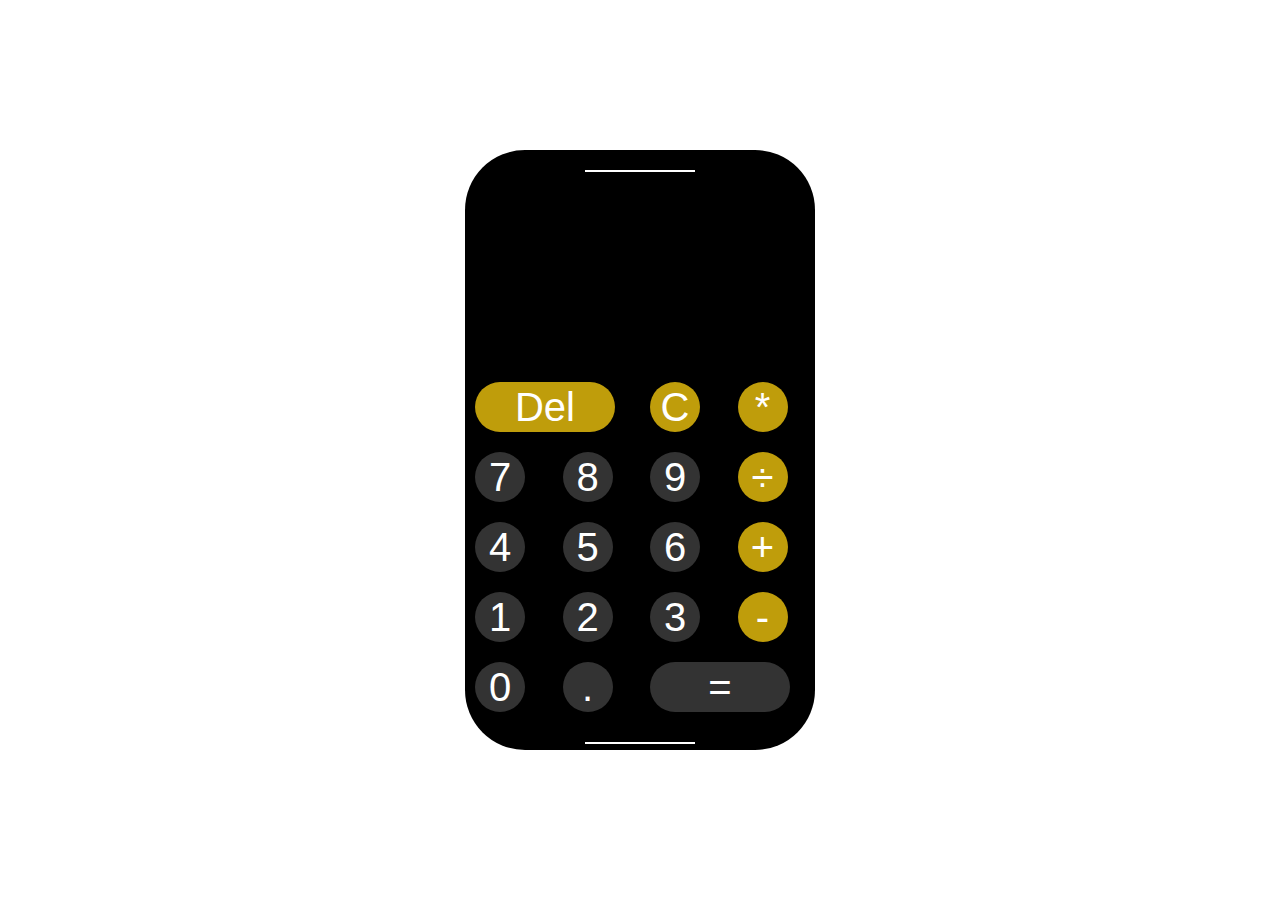
<file: src/calculator.html>
<!DOCTYPE html>
<html lang="en">
<head>
    <meta charset="UTF-8">
    <meta http-equiv="X-UA-Compatible" content="IE=edge">
    <meta name="viewport" content="width=device-width, initial-scale=1.0">
    <title>Document</title>
    <link rel="stylesheet" href="style.css">
</head>
<body>
    <div class="calculator">
        <div class="bar">
            <span></span>
        </div>
        <div class="screen">
            <div class="prev"></div>
            <div class="current"></div>
        </div>
        <div class="buttons">
            <button class="function btn-del" data-type="delete">Del</button>
            <button class="function" data-type="clear">C</button>
            <button class="function" data-type="operate">*</button>
            <button>7</button>
            <button>8</button>
            <button>9</button>
            <button class="function" data-type="operate">÷</button>
            <button>4</button>
            <button>5</button>
            <button>6</button>
            <button class="function" data-type="operate">+</button>
            <button>1</button>
            <button>2</button>
            <button>3</button>
            <button class="function" data-type="operate">-</button>
            <button>0</button>
            <button>.</button>
            <button class="btn-equal" data-type="equal">=</button>
        </div>
        <div class="bar bar-bottom">
            <span></span>
        </div>
        <script src="main.js"></script>
    </div>
</body>
</html>
</file>
<file: src/style.css>
*{
    padding: 0;
    margin: 0;
    box-sizing: border-box;
}
body{
    display: flex;
    justify-content: center;
    align-items: center;
    height: 100vh;
}
.calculator{
    height: 600px;
    width: 350px;
    background-color: black;
    border-radius: 60px;
}
.bar {
    display: flex;
    justify-content: center;
    padding-top: 20px;
}
.bar span{
    height: 2px;
    width: 110px;
    background-color: #fff;
}
.screen{
    height: 200px;
    display: flex;
    color: #fff;
    font-size: 40px;
    flex-direction: column;
    align-items: flex-end;
    padding-right: 20px;
    padding-top: 20px;
}
.current{
    font-size: 60px;
}
.buttons{
    display: grid;
    grid-template-rows: repeat(5,1fr);
    grid-template-columns: repeat(4,1fr);
    grid-gap: 0px;
}
.buttons button{
    height: 50px;
    width: 50px;
    font-size: 40px;
    border-radius: 50%;
    background-color: #333;
    color: #fff;
    border: none;
    margin: 10px;
}
.buttons .btn-del {
    width: 140px;
    border-radius: 40px;
    grid-column-start: 1;
    grid-column-end: 3;
}
.buttons .btn-equal{
    width: 140px;
    border-radius: 40px;
    /* grid-column-start: 2;
    grid-column-end: 5; */
    grid-column: 3/5;
}
.buttons .function{
    background-color: #bf9d0b;
}
.buttons button:active{
    filter: brightness(240%);
}
</file>
